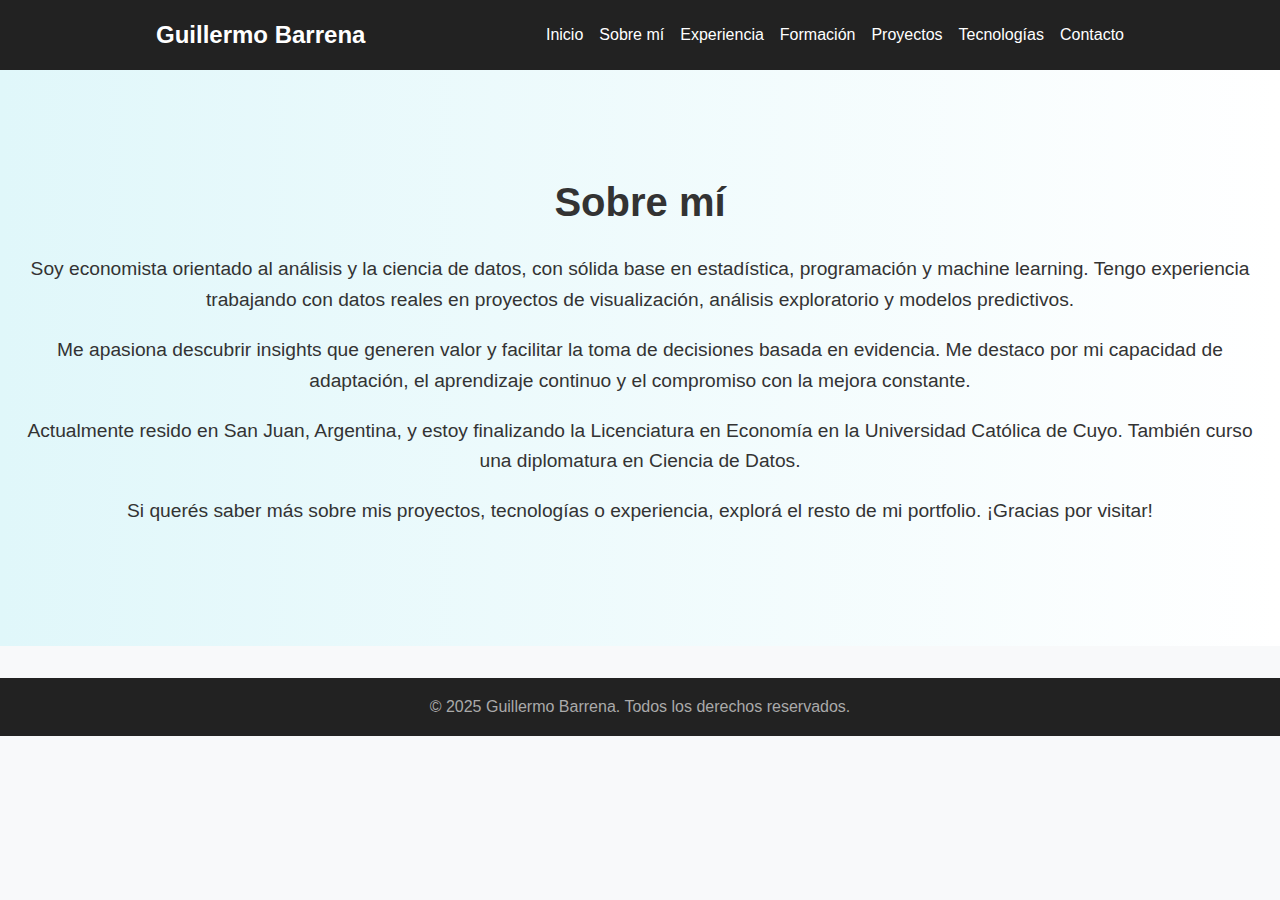
<file: about.html>
<!DOCTYPE html>
<html lang="es">
<head>
  <meta charset="UTF-8" />
  <meta name="viewport" content="width=device-width, initial-scale=1.0" />
  <title>Sobre mí - Guillermo Barrena</title>
  <link rel="stylesheet" href="assets/css/style.css" />
</head>
<body>

  <header>
    <nav class="navbar">
      <div class="logo">Guillermo Barrena</div>
      <ul class="nav-links">
        <li><a href="index.html">Inicio</a></li>
        <li><a href="about.html">Sobre mí</a></li>
        <li><a href="experience.html">Experiencia</a></li>
        <li><a href="education.html">Formación</a></li>
        <li><a href="projects.html">Proyectos</a></li>
        <li><a href="tools.html">Tecnologías</a></li>
        <li><a href="contact.html">Contacto</a></li>
      </ul>
    </nav>
  </header>

  <main>
    <section class="hero">
      <h1>Sobre mí</h1>
      <p>
        Soy economista orientado al análisis y la ciencia de datos, con sólida base en estadística, programación y machine learning. 
        Tengo experiencia trabajando con datos reales en proyectos de visualización, análisis exploratorio y modelos predictivos.
      </p>
      <p>
        Me apasiona descubrir insights que generen valor y facilitar la toma de decisiones basada en evidencia.
        Me destaco por mi capacidad de adaptación, el aprendizaje continuo y el compromiso con la mejora constante.
      </p>
      <p>
        Actualmente resido en San Juan, Argentina, y estoy finalizando la Licenciatura en Economía en la Universidad Católica de Cuyo.
        También curso una diplomatura en Ciencia de Datos.
      </p>
      <p>
        Si querés saber más sobre mis proyectos, tecnologías o experiencia, explorá el resto de mi portfolio. ¡Gracias por visitar!
      </p>
    </section>
  </main>

  <footer>
    <p>© 2025 Guillermo Barrena. Todos los derechos reservados.</p>
  </footer>

</body>
</html>
</file>
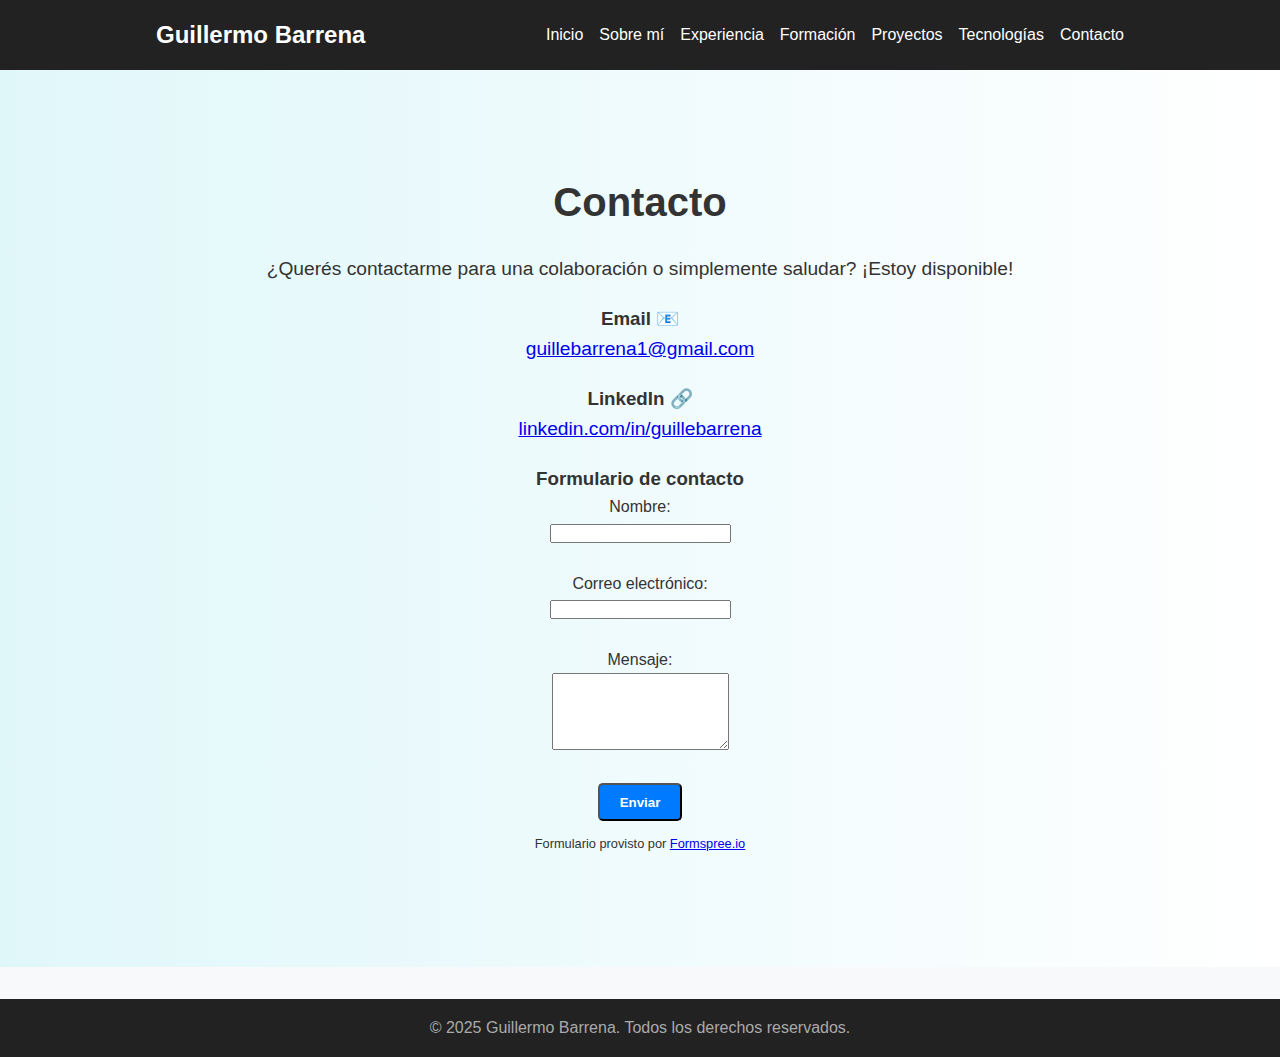
<file: contact.html>
<!DOCTYPE html>
<html lang="es">
<head>
  <meta charset="UTF-8" />
  <meta name="viewport" content="width=device-width, initial-scale=1.0" />
  <title>Contacto - Guillermo Barrena</title>
  <link rel="stylesheet" href="assets/css/style.css" />
</head>
<body>

  <header>
    <nav class="navbar">
      <div class="logo">Guillermo Barrena</div>
      <ul class="nav-links">
        <li><a href="index.html">Inicio</a></li>
        <li><a href="about.html">Sobre mí</a></li>
        <li><a href="experience.html">Experiencia</a></li>
        <li><a href="education.html">Formación</a></li>
        <li><a href="projects.html">Proyectos</a></li>
        <li><a href="tools.html">Tecnologías</a></li>
        <li><a href="contact.html">Contacto</a></li>
      </ul>
    </nav>
  </header>

  <main>
    <section class="hero">
      <h1>Contacto</h1>
      <p>¿Querés contactarme para una colaboración o simplemente saludar? ¡Estoy disponible!</p>

      <h3>Email 📧</h3>
      <p><a href="mailto:guillebarrena1@gmail.com">guillebarrena1@gmail.com</a></p>

      <h3>LinkedIn 🔗</h3>
      <p><a href="https://www.linkedin.com/in/guillebarrena" target="_blank">linkedin.com/in/guillebarrena</a></p>

      <h3>Formulario de contacto</h3>
      <form action="https://formspree.io/f/your-form-id" method="POST">
        <label for="name">Nombre:</label><br />
        <input type="text" id="name" name="name" required><br /><br />

        <label for="email">Correo electrónico:</label><br />
        <input type="email" id="email" name="_replyto" required><br /><br />

        <label for="message">Mensaje:</label><br />
        <textarea id="message" name="message" rows="5" required></textarea><br /><br />

        <button type="submit" class="btn">Enviar</button>
      </form>

      <p style="font-size: 0.8em; margin-top: 1em;">Formulario provisto por <a href="https://formspree.io" target="_blank">Formspree.io</a></p>
    </section>
  </main>

  <footer>
    <p>© 2025 Guillermo Barrena. Todos los derechos reservados.</p>
  </footer>

</body>
</html>
</file>
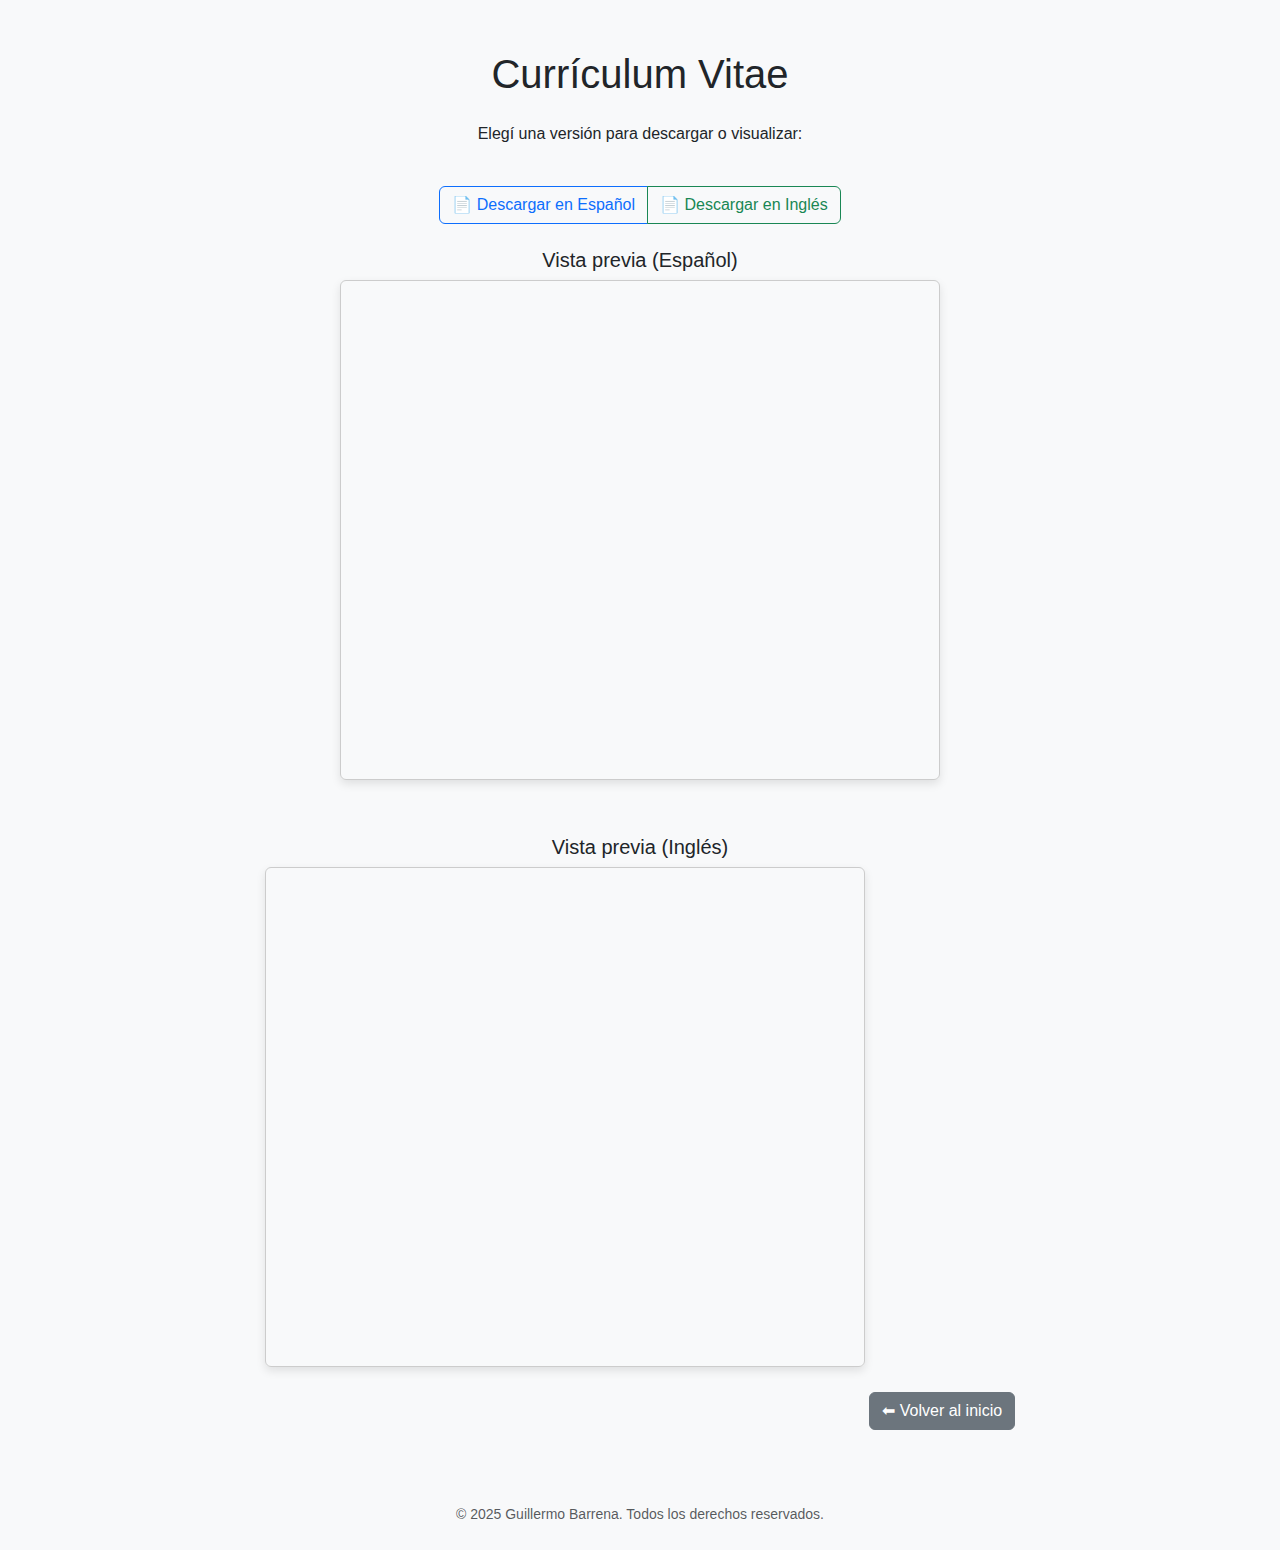
<file: cv.html>
<!DOCTYPE html>
<html lang="es">
<head>
  <meta charset="UTF-8">
  <meta name="viewport" content="width=device-width, initial-scale=1">
  <title>CV - Guillermo Barrena</title>
  <link href="https://cdn.jsdelivr.net/npm/bootstrap@5.3.3/dist/css/bootstrap.min.css" rel="stylesheet">
  <style>
    body {
      font-family: 'Segoe UI', sans-serif;
      background-color: #f8f9fa;
      padding-top: 50px;
    }
    .cv-preview {
      width: 100%;
      max-width: 600px;
      border: 1px solid #ccc;
      border-radius: 6px;
      box-shadow: 0 4px 10px rgba(0,0,0,0.1);
    }
    .btn-group {
      margin-bottom: 2rem;
    }
  </style>
</head>
<body>

  <div class="container text-center">
    <h1 class="mb-4">Currículum Vitae</h1>
    <p>Elegí una versión para descargar o visualizar:</p>

    <div class="btn-group my-4">
      <a href="assets/cv/CV_GuillermoBarrena_ES.pdf" class="btn btn-outline-primary" download>📄 Descargar en Español</a>
      <a href="assets/cv/CV_GuillermoBarrena_EN.pdf" class="btn btn-outline-success" download>📄 Descargar en Inglés</a>
    </div>

    <h5>Vista previa (Español)</h5>
    <iframe class="cv-preview mb-5" src="assets/cv/CV_GuillermoBarrena_ES.pdf" width="100%" height="500px"></iframe>

    <h5>Vista previa (Inglés)</h5>
    <iframe class="cv-preview mb-5" src="assets/cv/CV_GuillermoBarrena_EN.pdf" width="100%" height="500px"></iframe>

    <a href="index.html" class="btn btn-secondary">⬅ Volver al inicio</a>
  </div>

  <footer class="text-center py-4 text-muted mt-5">
    <small>© 2025 Guillermo Barrena. Todos los derechos reservados.</small>
  </footer>

  <script src="https://cdn.jsdelivr.net/npm/bootstrap@5.3.3/dist/js/bootstrap.bundle.min.js"></script>
</body>
</html>
</file>
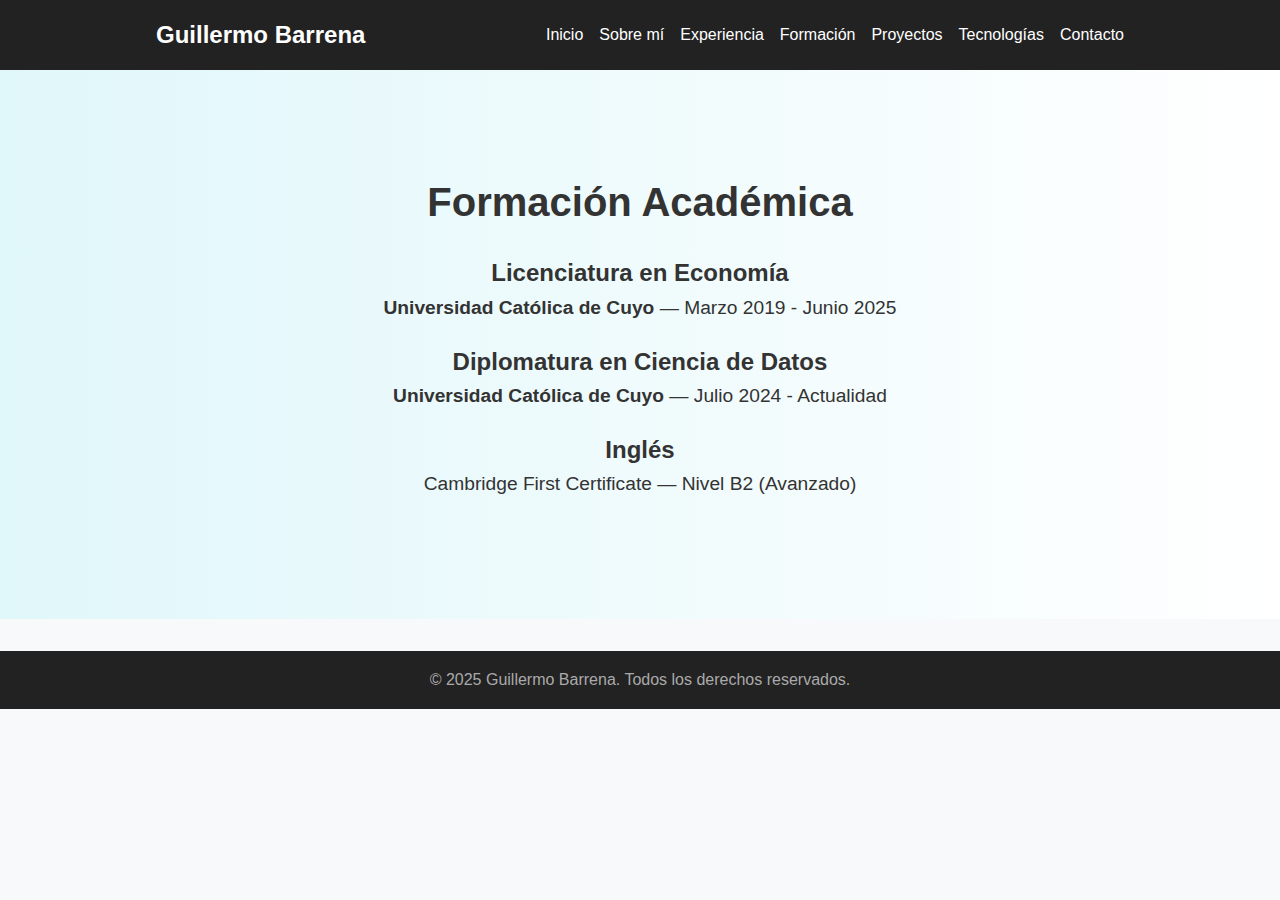
<file: education.html>
<!DOCTYPE html>
<html lang="es">
<head>
  <meta charset="UTF-8" />
  <meta name="viewport" content="width=device-width, initial-scale=1.0" />
  <title>Formación - Guillermo Barrena</title>
  <link rel="stylesheet" href="assets/css/style.css" />
</head>
<body>

  <header>
    <nav class="navbar">
      <div class="logo">Guillermo Barrena</div>
      <ul class="nav-links">
        <li><a href="index.html">Inicio</a></li>
        <li><a href="about.html">Sobre mí</a></li>
        <li><a href="experience.html">Experiencia</a></li>
        <li><a href="education.html">Formación</a></li>
        <li><a href="projects.html">Proyectos</a></li>
        <li><a href="tools.html">Tecnologías</a></li>
        <li><a href="contact.html">Contacto</a></li>
      </ul>
    </nav>
  </header>

  <main>
    <section class="hero">
      <h1>Formación Académica</h1>

      <h2>Licenciatura en Economía</h2>
      <p><strong>Universidad Católica de Cuyo</strong> — Marzo 2019 - Junio 2025</p>

      <h2>Diplomatura en Ciencia de Datos</h2>
      <p><strong>Universidad Católica de Cuyo</strong> — Julio 2024 - Actualidad</p>

      <h2>Inglés</h2>
      <p>Cambridge First Certificate — Nivel B2 (Avanzado)</p>
    </section>
  </main>

  <footer>
    <p>© 2025 Guillermo Barrena. Todos los derechos reservados.</p>
  </footer>

</body>
</html>
</file>
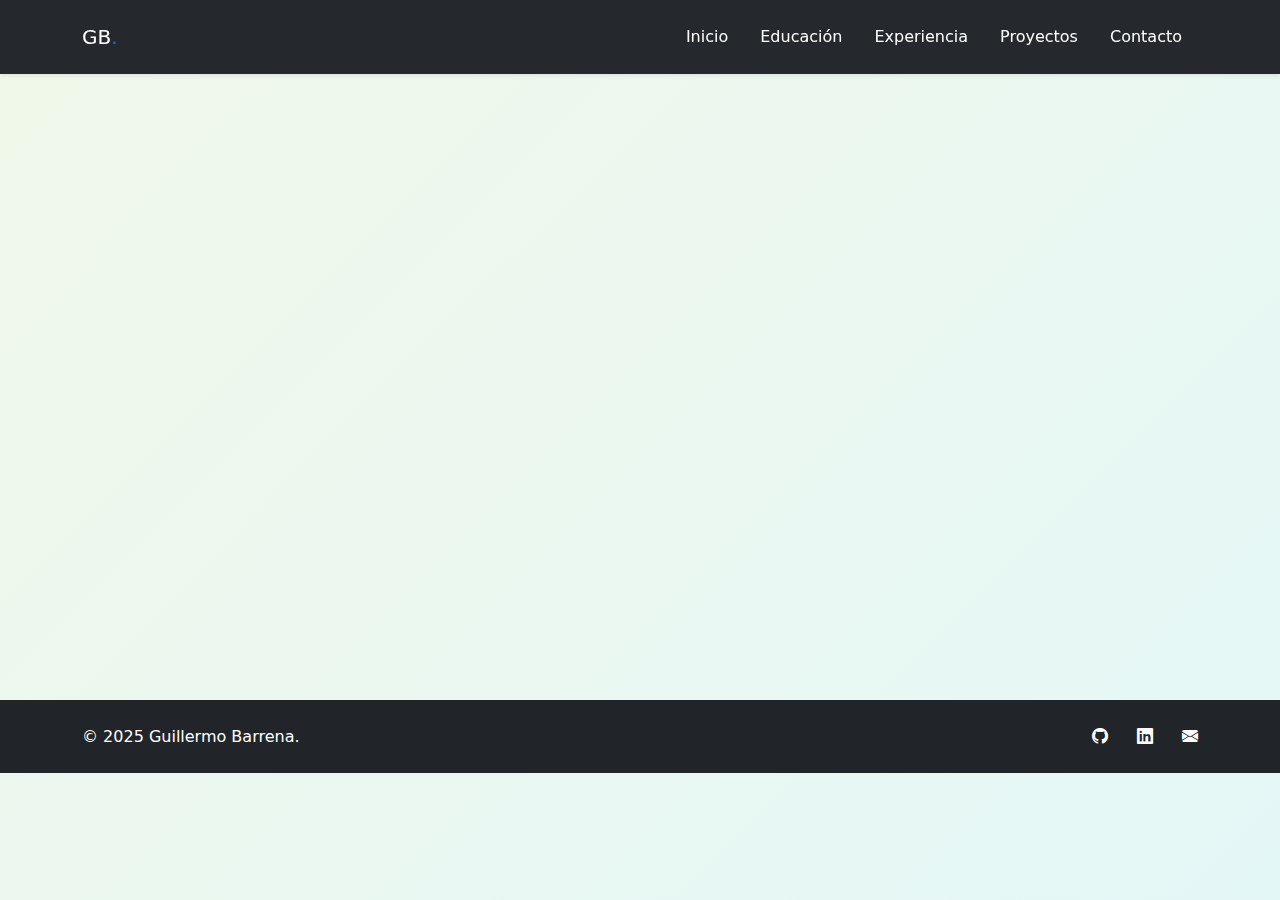
<file: experience.html>
<!DOCTYPE html>
<html lang="es">
<head>
  <meta charset="UTF-8" />
  <meta name="viewport" content="width=device-width, initial-scale=1" />
  <meta name="description" content="Experiencia profesional de Guillermo Barrena - Analista de Datos y Economista especializado en Ciencia de Datos" />
  <meta name="keywords" content="Guillermo Barrena, Experiencia Laboral, Análisis de Datos, IIEE, San Juan" />
  <meta name="author" content="Guillermo Barrena" />
  
  <!-- Favicon -->
  <link rel="icon" type="image/svg+xml" href="assets/img/favicon.svg" />
  <link rel="icon" type="image/png" sizes="32x32" href="assets/img/favicon-32x32.png" />
  <link rel="icon" type="image/png" sizes="16x16" href="assets/img/favicon-16x16.png" />
  
  <!-- Social Media Meta Tags -->
  <meta property="og:title" content="Experiencia - Guillermo Barrena" />
  <meta property="og:description" content="Experiencia profesional en Análisis de Datos y Economía" />
  <meta property="og:image" content="assets/img/profile.png" />
  <meta property="og:url" content="https://guillebarrena-json.github.io/my-portfolio/experience.html" />
  <meta name="twitter:card" content="summary_large_image" />
  
  <title>Experiencia - GB</title>

  <!-- Preload critical assets -->
  <link rel="preload" href="assets/css/style.css" as="style" />
  
  <!-- Bootstrap CSS & Icons -->
  <link href="https://cdn.jsdelivr.net/npm/bootstrap@5.3.3/dist/css/bootstrap.min.css" rel="stylesheet" />
  <link href="https://cdn.jsdelivr.net/npm/bootstrap-icons@1.11.3/font/bootstrap-icons.css" rel="stylesheet">
  <link rel="stylesheet" href="assets/css/style.css" />

  <style>
    :root {
      --primary-color: #007bff;
      --accent-color: #d72638;
      --text-color: #2c3e50;
      --bg-light: #f8f9fa;
    }

    html {
      scroll-behavior: smooth;
      scroll-padding-top: 76px;
    }

    body {
      font-family: 'Segoe UI', system-ui, -apple-system, sans-serif;
      color: var(--text-color);
      animation: gradient 15s ease infinite;
      background: linear-gradient(-45deg, #f0f4f8, #e3f2fd, #e0f7fa, #f1f8e9);
      background-size: 400% 400%;
      transition: all 0.3s ease;
      line-height: 1.6;
      padding-top: 76px;
    }

    @keyframes gradient {
      0% {background-position: 0% 50%;}
      50% {background-position: 100% 50%;}
      100% {background-position: 0% 50%;}
    }

    .fade-in {
      opacity: 0;
      transform: translateY(20px);
      animation: fadeIn 0.8s cubic-bezier(0.4, 0, 0.2, 1) forwards;
      animation-delay: 0.2s;
    }

    @keyframes fadeIn {
      to {
        opacity: 1;
        transform: translateY(0);
      }
    }

    .experience-card {
      transition: transform 0.3s ease, box-shadow 0.3s ease;
      border: none;
      border-radius: 1rem;
    }

    .experience-card:hover {
      transform: translateY(-5px);
      box-shadow: 0 10px 20px rgba(0,0,0,0.1);
    }

    .nav-link {
      position: relative;
      padding: 0.5rem 1rem;
      transition: color 0.3s ease;
    }

    .nav-link::after {
      content: '';
      position: absolute;
      width: 0;
      height: 2px;
      bottom: 0;
      left: 50%;
      background-color: var(--primary-color);
      transition: all 0.3s ease;
    }

    .nav-link:hover::after {
      width: 100%;
      left: 0;
    }

    /* Fixed Mobile Navigation Styles */
    .navbar-toggler {
      border: none;
      padding: 0.25rem;
      color: white;
      background: transparent;
    }

    .navbar-toggler:focus {
      box-shadow: none;
      outline: none;
    }

    .navbar-toggler-icon {
      background-image: url("data:image/svg+xml,%3csvg xmlns='http://www.w3.org/2000/svg' viewBox='0 0 30 30'%3e%3cpath stroke='rgba(255, 255, 255, 0.85)' stroke-linecap='round' stroke-miterlimit='10' stroke-width='2' d='M4 7h22M4 15h22M4 23h22'/%3e%3c/svg%3e");
      width: 24px;
      height: 24px;
    }

    header {
      position: fixed;
      top: 0;
      left: 0;
      right: 0;
      z-index: 1030;
    }

    #navbarMobile {
      position: absolute;
      top: 100%;
      left: 0;
      right: 0;
      background: rgba(33, 37, 41, 0.98);
      backdrop-filter: blur(10px);
      padding: 1rem 0;
      z-index: 1030;
    }

    #navbarMobile .nav-link {
      padding: 0.75rem 1rem;
      text-align: center;
      font-size: 1.1rem;
      color: white;
    }

    @media (max-width: 768px) {
      .navbar-collapse {
        position: absolute;
        top: 100%;
        left: 0;
        right: 0;
        background: rgba(33, 37, 41, 0.98);
        backdrop-filter: blur(10px);
        z-index: 1030;
      }

      .display-4 {
        font-size: 2rem;
        margin-bottom: 2rem !important;
      }

      .experience-card {
        margin: 0 1rem;
      }

      .experience-card .row {
        flex-direction: column;
      }

      .experience-card .col-md-3 {
        padding: 1.5rem !important;
      }

      .experience-card .card-body {
        padding: 1.5rem !important;
      }

      .badge.rounded-pill {
        position: static;
        display: inline-block;
        margin-bottom: 1rem;
      }

      .d-flex.justify-content-between {
        flex-direction: column;
        gap: 0.5rem;
      }
    }

    @media (max-width: 360px) {
      .experience-card {
        margin: 0 0.5rem;
      }

      .experience-card .card-body {
        padding: 1rem !important;
      }

      .display-4 {
        font-size: 1.75rem;
      }
    }
  </style>
</head>
<body>

  <!-- Header -->
  <header class="bg-dark text-white py-3 shadow-sm" style="background: rgba(33, 37, 41, 0.98) !important; backdrop-filter: blur(10px);">
    <div class="container d-flex justify-content-between align-items-center">
      <a href="index.html" class="text-white text-decoration-none">
        <h1 class="h5 mb-0">GB<span class="text-primary">.</span></h1>
      </a>
      <nav>
        <ul class="nav d-none d-md-flex">
          <li class="nav-item"><a href="index.html" class="nav-link text-white">Inicio</a></li>
          <li class="nav-item"><a href="education.html" class="nav-link text-white">Educación</a></li>
          <li class="nav-item"><a href="experience.html" class="nav-link text-white">Experiencia</a></li>
          <li class="nav-item"><a href="projects.html" class="nav-link text-white">Proyectos</a></li>
          <li class="nav-item"><a href="contact.html" class="nav-link text-white">Contacto</a></li>
        </ul>
        <button class="navbar-toggler d-md-none" type="button" data-bs-toggle="collapse" data-bs-target="#navbarMobile" aria-controls="navbarMobile" aria-expanded="false" aria-label="Toggle navigation">
          <span class="navbar-toggler-icon"></span>
        </button>
      </nav>
    </div>
    <!-- Mobile Menu -->
    <div class="collapse navbar-collapse d-md-none" id="navbarMobile">
      <ul class="navbar-nav text-center">
        <li class="nav-item"><a href="index.html" class="nav-link text-white">Inicio</a></li>
        <li class="nav-item"><a href="education.html" class="nav-link text-white">Educación</a></li>
        <li class="nav-item"><a href="experience.html" class="nav-link text-white">Experiencia</a></li>
        <li class="nav-item"><a href="projects.html" class="nav-link text-white">Proyectos</a></li>
        <li class="nav-item"><a href="contact.html" class="nav-link text-white">Contacto</a></li>
      </ul>
    </div>
  </header>

  <!-- Main Content -->
  <main class="py-5">
    <div class="container">
      <h2 class="display-4 text-center mb-5 fade-in">Experiencia Profesional</h2>

      <div class="row justify-content-center">
        <div class="col-lg-10">
          <!-- Experience Card -->
          <div class="card experience-card shadow-sm mb-4 fade-in">
            <div class="row g-0">
              <div class="col-md-3 d-flex align-items-center justify-content-center p-4">
                <img src="assets/img/logonuevo.png" alt="Logo Gobierno de San Juan" class="img-fluid rounded" style="max-height: 120px;" loading="lazy">
              </div>
              <div class="col-md-9">
                <div class="card-body p-4">
                  <div class="d-flex justify-content-between align-items-start mb-2">
                    <div>
                      <h3 class="h4 mb-1">Instituto de Investigaciones Económicas y Estadísticas (IIEE)</h3>
                      <h4 class="h5 text-primary mb-2">Analista de Datos</h4>
                    </div>
                    <span class="badge bg-primary rounded-pill">Julio - Diciembre 2024</span>
                  </div>
                  <ul class="list-unstyled mb-0">
                    <li class="mb-2"><i class="bi bi-check2-circle text-primary me-2"></i>Colaboración en las áreas de PGB e IPC del INDEC en San Juan.</li>
                    <li class="mb-2"><i class="bi bi-check2-circle text-primary me-2"></i>Procesamiento de datos, cálculo de variables y publicación institucional.</li>
                    <li class="mb-2"><i class="bi bi-check2-circle text-primary me-2"></i>Participación activa en el Relevamiento Industrial Manufacturero (RIM).</li>
                    <li class="mb-2"><i class="bi bi-check2-circle text-primary me-2"></i>Diseño de modelos para operativos de precios más eficientes.</li>
                  </ul>
                  <div class="mt-3 pt-3 border-top">
                    <h5 class="h6 mb-2">Tecnologías utilizadas:</h5>
                    <div class="d-flex gap-2 flex-wrap">
                      <span class="badge bg-light text-dark">Python</span>
                      <span class="badge bg-light text-dark">Pandas</span>
                      <span class="badge bg-light text-dark">SQL</span>
                      <span class="badge bg-light text-dark">Excel</span>
                      <span class="badge bg-light text-dark">Power BI</span>
                    </div>
                  </div>
                </div>
              </div>
            </div>
          </div>
        </div>
      </div>
    </div>
  </main>

  <!-- Footer -->
  <footer class="bg-dark text-white py-4">
    <div class="container">
      <div class="row align-items-center">
        <div class="col-md-6 text-center text-md-start mb-3 mb-md-0">
          <p class="mb-0">© 2025 Guillermo Barrena.</p>
        </div>
        <div class="col-md-6">
          <ul class="list-inline text-center text-md-end mb-0">
            <li class="list-inline-item">
              <a href="https://github.com/guillebarrena-json" class="text-white" target="_blank" rel="noopener noreferrer">
                <i class="bi bi-github"></i>
              </a>
            </li>
            <li class="list-inline-item ms-3">
              <a href="https://www.linkedin.com/in/guillebarrena/" class="text-white" target="_blank" rel="noopener noreferrer">
                <i class="bi bi-linkedin"></i>
              </a>
            </li>
            <li class="list-inline-item ms-3">
              <a href="mailto:guillebarrena1@gmail.com" class="text-white">
                <i class="bi bi-envelope-fill"></i>
              </a>
            </li>
          </ul>
        </div>
      </div>
    </div>
  </footer>

  <!-- Scripts -->
  <script src="https://cdn.jsdelivr.net/npm/bootstrap@5.3.3/dist/js/bootstrap.bundle.min.js"></script>
  <script>
    // Añadir clase active al enlace de navegación actual
    document.addEventListener('DOMContentLoaded', function() {
      const currentLocation = location.pathname;
      const navLinks = document.querySelectorAll('.nav-link');
      navLinks.forEach(link => {
        if(link.getAttribute('href') === currentLocation.split('/').pop()) {
          link.classList.add('active');
        }
      });

      // Close mobile menu when clicking outside
      document.addEventListener('click', function(event) {
        const navbarMobile = document.getElementById('navbarMobile');
        const navbarToggler = document.querySelector('.navbar-toggler');
        
        if (!navbarToggler.contains(event.target) && !navbarMobile.contains(event.target)) {
          if (navbarMobile.classList.contains('show')) {
            navbarToggler.click();
          }
        }
      });

      // Close mobile menu when clicking a link
      const mobileLinks = document.querySelectorAll('#navbarMobile .nav-link');
      mobileLinks.forEach(link => {
        link.addEventListener('click', () => {
          const navbarMobile = document.getElementById('navbarMobile');
          if (navbarMobile.classList.contains('show')) {
            document.querySelector('.navbar-toggler').click();
          }
        });
      });
    });
  </script>
</body>
</html>
</file>
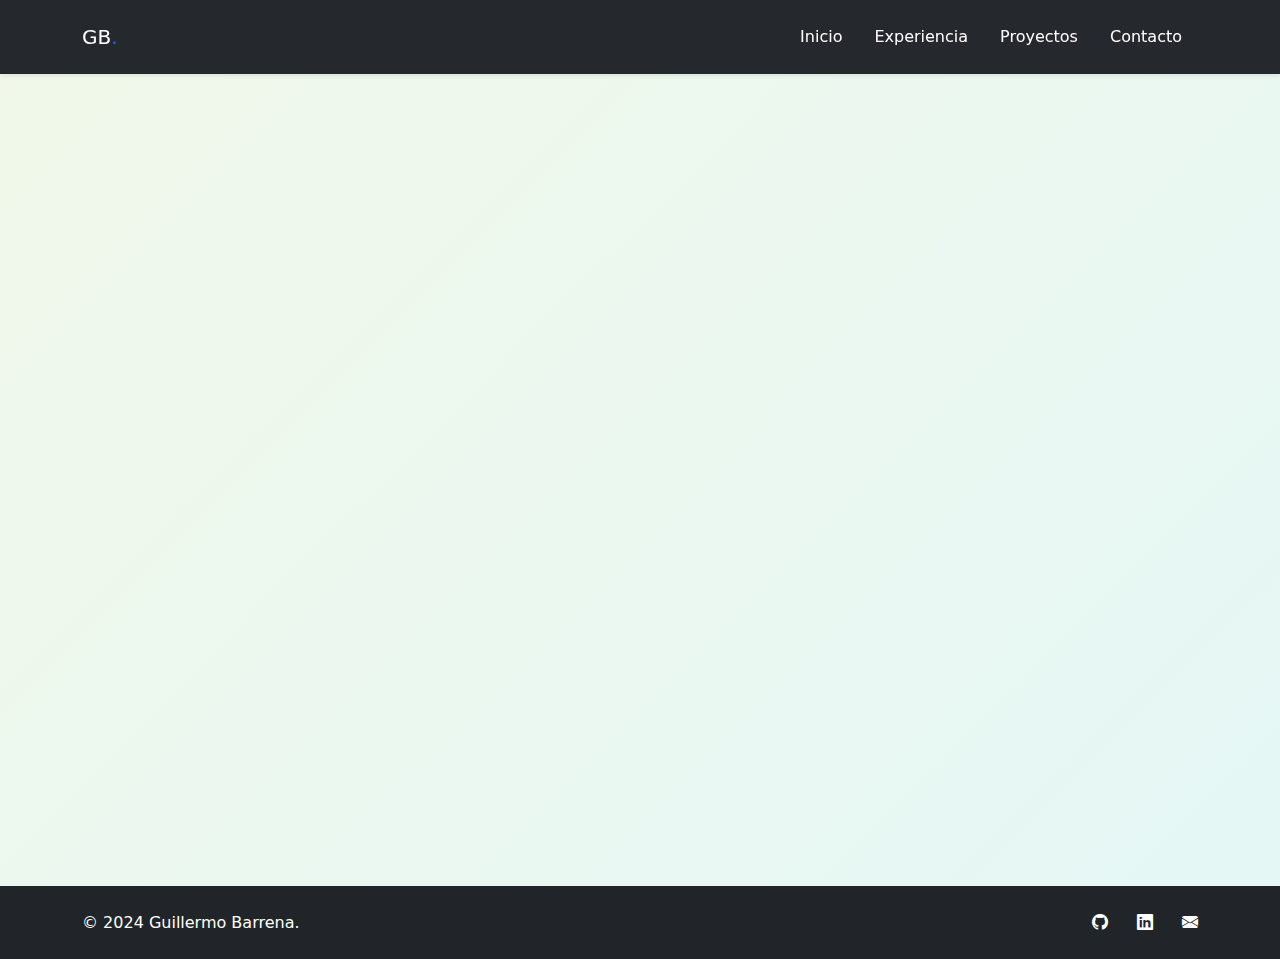
<file: projects.html>
<!DOCTYPE html>
<html lang="es">
<head>
  <meta charset="UTF-8" />
  <meta name="viewport" content="width=device-width, initial-scale=1" />
  <meta name="description" content="Proyectos de Guillermo Barrena - Portfolio de proyectos en Ciencia de Datos y Economía" />
  <meta name="keywords" content="Guillermo Barrena, Proyectos, Data Science, Machine Learning, Python, Análisis de Datos" />
  <meta name="author" content="Guillermo Barrena" />
  
  <!-- Favicon -->
  <link rel="icon" type="image/png" sizes="32x32" href="assets/img/favicon-32x32.png" />
  <link rel="icon" type="image/png" sizes="16x16" href="assets/img/favicon-16x16.png" />
  
  <!-- Social Media Meta Tags -->
  <meta property="og:title" content="Proyectos - Guillermo Barrena" />
  <meta property="og:description" content="Portfolio de proyectos en Ciencia de Datos y Economía" />
  <meta property="og:image" content="assets/img/profile.png" />
  <meta property="og:url" content="https://[tu-usuario].github.io/my-portfolio/projects.html" />
  <meta name="twitter:card" content="summary_large_image" />
  
  <title>Proyectos - Guillermo Barrena</title>

  <!-- Preload critical assets -->
  <link rel="preload" href="assets/css/style.css" as="style" />
  
  <!-- Bootstrap CSS & Icons -->
  <link href="https://cdn.jsdelivr.net/npm/bootstrap@5.3.3/dist/css/bootstrap.min.css" rel="stylesheet" />
  <link href="https://cdn.jsdelivr.net/npm/bootstrap-icons@1.11.3/font/bootstrap-icons.css" rel="stylesheet">
  <link rel="stylesheet" href="assets/css/style.css" />

  <style>
    :root {
      --primary-color: #007bff;
      --accent-color: #d72638;
      --text-color: #2c3e50;
      --bg-light: #f8f9fa;
    }

    html {
      scroll-behavior: smooth;
      scroll-padding-top: 76px;
    }

    body {
      font-family: 'Segoe UI', system-ui, -apple-system, sans-serif;
      color: var(--text-color);
      animation: gradient 15s ease infinite;
      background: linear-gradient(-45deg, #f0f4f8, #e3f2fd, #e0f7fa, #f1f8e9);
      background-size: 400% 400%;
      transition: all 0.3s ease;
      line-height: 1.6;
      padding-top: 76px;
    }

    @keyframes gradient {
      0% {background-position: 0% 50%;}
      50% {background-position: 100% 50%;}
      100% {background-position: 0% 50%;}
    }

    .fade-in {
      opacity: 0;
      transform: translateY(20px);
      animation: fadeIn 0.8s cubic-bezier(0.4, 0, 0.2, 1) forwards;
    }

    .delay-1 { animation-delay: 0.2s; }
    .delay-2 { animation-delay: 0.4s; }
    .delay-3 { animation-delay: 0.6s; }

    @keyframes fadeIn {
      to {
        opacity: 1;
        transform: translateY(0);
      }
    }

    .project-card {
      background: white;
      border-radius: 1rem;
      overflow: hidden;
      box-shadow: 0 10px 20px rgba(0,0,0,0.05);
      transition: all 0.3s ease;
      height: 100%;
      display: flex;
      flex-direction: column;
    }

    .project-card:hover {
      transform: translateY(-5px);
      box-shadow: 0 15px 30px rgba(0,0,0,0.1);
    }

    .project-image {
      width: 100%;
      height: 200px;
      object-fit: cover;
      border-bottom: 1px solid #eee;
    }

    .project-content {
      padding: 1.5rem;
      flex-grow: 1;
      display: flex;
      flex-direction: column;
    }

    .project-title {
      font-size: 1.25rem;
      font-weight: 600;
      margin-bottom: 0.5rem;
      color: var(--text-color);
    }

    .project-description {
      color: #666;
      margin-bottom: 1rem;
      flex-grow: 1;
    }

    .project-tags {
      margin-bottom: 1rem;
    }

    .tag {
      display: inline-block;
      padding: 0.25rem 0.75rem;
      margin: 0.25rem;
      border-radius: 2rem;
      background: var(--bg-light);
      color: var(--text-color);
      font-size: 0.875rem;
      transition: all 0.2s ease;
    }

    .tag:hover {
      background: var(--primary-color);
      color: white;
    }

    .project-links {
      display: flex;
      gap: 1rem;
      margin-top: auto;
    }

    .btn-project {
      display: inline-flex;
      align-items: center;
      gap: 0.5rem;
      padding: 0.5rem 1rem;
      border-radius: 0.5rem;
      text-decoration: none;
      transition: all 0.3s ease;
      font-weight: 500;
    }

    .btn-demo {
      background: var(--primary-color);
      color: white;
    }

    .btn-demo:hover {
      background: #0056b3;
      color: white;
      transform: translateY(-2px);
    }

    .btn-code {
      background: var(--bg-light);
      color: var(--text-color);
    }

    .btn-code:hover {
      background: #e9ecef;
      color: var(--text-color);
      transform: translateY(-2px);
    }

    .btn-disabled {
      background: #e9ecef;
      color: #6c757d;
      cursor: not-allowed;
      pointer-events: none;
    }

    .project-status {
      position: absolute;
      top: 1rem;
      right: 1rem;
      padding: 0.25rem 0.75rem;
      border-radius: 2rem;
      font-size: 0.875rem;
      font-weight: 500;
    }

    .status-private {
      background: rgba(108, 117, 125, 0.1);
      color: #6c757d;
    }

    .status-public {
      background: rgba(25, 135, 84, 0.1);
      color: #198754;
    }

    /* Mobile Navigation Styles */
    .navbar-toggler {
      border: none;
      padding: 0.25rem;
      color: white;
      background: transparent;
    }

    .navbar-toggler:focus {
      box-shadow: none;
      outline: none;
    }

    .navbar-toggler-icon {
      background-image: url("data:image/svg+xml,%3csvg xmlns='http://www.w3.org/2000/svg' viewBox='0 0 30 30'%3e%3cpath stroke='rgba(255, 255, 255, 0.85)' stroke-linecap='round' stroke-miterlimit='10' stroke-width='2' d='M4 7h22M4 15h22M4 23h22'/%3e%3c/svg%3e");
    }

    #navbarMobile {
      position: absolute;
      top: 100%;
      left: 0;
      right: 0;
      background: rgba(33, 37, 41, 0.98);
      backdrop-filter: blur(10px);
      padding: 1rem 0;
      z-index: 1000;
    }

    #navbarMobile .nav-link {
      padding: 0.75rem 1rem;
      text-align: center;
      font-size: 1.1rem;
    }

    @media (max-width: 768px) {
      .display-4 {
        font-size: 2rem;
        margin-bottom: 2rem !important;
      }

      .project-card {
        margin: 0 1rem;
      }

      .project-image {
        height: 180px;
      }

      .project-content {
        padding: 1.25rem;
      }

      .project-title {
        font-size: 1.1rem;
      }

      .project-description {
        font-size: 0.95rem;
      }

      .tag {
        font-size: 0.8rem;
        padding: 0.2rem 0.6rem;
      }

      .btn-project {
        padding: 0.4rem 0.8rem;
        font-size: 0.9rem;
      }

      .row.g-4 {
        margin: 0;
      }
    }

    @media (max-width: 360px) {
      .display-4 {
        font-size: 1.75rem;
      }

      .project-card {
        margin: 0 0.5rem;
      }

      .project-image {
        height: 160px;
      }

      .project-content {
        padding: 1rem;
      }

      .project-title {
        font-size: 1rem;
      }

      .project-description {
        font-size: 0.9rem;
      }

      .tag {
        font-size: 0.75rem;
        padding: 0.15rem 0.5rem;
        margin: 0.2rem;
      }
    }
  </style>
</head>
<body>

  <!-- Header -->
  <header class="bg-dark text-white py-3 fixed-top shadow-sm" style="background: rgba(33, 37, 41, 0.98) !important; backdrop-filter: blur(10px);">
    <div class="container d-flex justify-content-between align-items-center">
      <a href="index.html" class="text-white text-decoration-none">
        <h1 class="h5 mb-0">GB<span class="text-primary">.</span></h1>
      </a>
      <nav class="d-flex align-items-center">
        <ul class="nav d-none d-md-inline-flex">
          <li class="nav-item"><a href="index.html" class="nav-link text-white">Inicio</a></li>
          <li class="nav-item"><a href="experience.html" class="nav-link text-white">Experiencia</a></li>
          <li class="nav-item"><a href="projects.html" class="nav-link text-white">Proyectos</a></li>
          <li class="nav-item"><a href="contact.html" class="nav-link text-white">Contacto</a></li>
        </ul>
        <button class="navbar-toggler d-md-none" type="button" data-bs-toggle="collapse" data-bs-target="#navbarMobile" aria-controls="navbarMobile" aria-expanded="false" aria-label="Toggle navigation">
          <span class="navbar-toggler-icon"></span>
        </button>
      </nav>
    </div>
    <!-- Mobile Menu -->
    <div class="collapse navbar-collapse d-md-none" id="navbarMobile">
      <ul class="navbar-nav text-center">
        <li class="nav-item"><a href="index.html" class="nav-link text-white">Inicio</a></li>
        <li class="nav-item"><a href="experience.html" class="nav-link text-white">Experiencia</a></li>
        <li class="nav-item"><a href="projects.html" class="nav-link text-white">Proyectos</a></li>
        <li class="nav-item"><a href="contact.html" class="nav-link text-white">Contacto</a></li>
      </ul>
    </div>
  </header>

  <!-- Main Content -->
  <main class="py-5">
    <div class="container">
      <h1 class="display-4 text-center mb-5 fade-in">Proyectos Destacados</h1>
      
      <div class="row g-4">
        <!-- Proyecto 1 -->
        <div class="col-md-6 col-lg-4 fade-in delay-1">
          <div class="project-card">
            <!-- <span class="project-status status-public">Diplomatura</span> -->
            <img src="assets/img/cnnstat.png" alt="Diagnóstico de Imágenes Médicas" class="project-image">
            <div class="project-content">
              <h3 class="project-title">Diagnóstico de Imágenes Médicas</h3>
              <p class="project-description">
                Desarrollo de modelos de redes neuronales convolucionales (CNN) y regresión logística para detectar anomalías en radiografías. Evaluación de precisión y exactitud usando técnicas estadísticas.
              </p>
              <div class="project-tags">
                <span class="tag">Python</span>
                <span class="tag">TensorFlow</span>
                <span class="tag">CNN</span>
                <span class="tag">OpenCV</span>
              </div>
              <!-- <div class="project-links">
                <a href="https://github.com/tu-usuario/medical-ai" target="_blank" class="btn-project btn-demo">
                  <i class="bi bi-eye"></i>
                  Demo
                </a>
                <a href="https://github.com/tu-usuario/medical-ai" target="_blank" class="btn-project btn-code">
                  <i class="bi bi-code-slash"></i>
                  Código
                </a>
              </div> -->
            </div>
          </div>
        </div>

        <!-- Proyecto 2 -->
        <div class="col-md-6 col-lg-4 fade-in delay-2">
          <div class="project-card">
            <!-- <span class="project-status status-public">Propio</span> -->
            <img src="assets/img/scrapproy.png" alt="Web Scraping y Almacenamiento" class="project-image">
            <div class="project-content">
              <h3 class="project-title">Web Scraping y Almacenamiento</h3>
              <p class="project-description">
                Sistema de extracción de precios desde webs y almacenamiento en PostgreSQL (con Docker) y DuckDB. Consultas mediante Python y MotherDuck.
              </p>
              <div class="project-tags">
                <span class="tag">Python</span>
                <span class="tag">PostgreSQL</span>
                <span class="tag">Docker</span>
                <span class="tag">DuckDB</span>
              </div>
              <!-- <div class="project-links">
                <a href="https://github.com/tu-usuario/price-tracker" target="_blank" class="btn-project btn-code">
                  <i class="bi bi-code-slash"></i>
                  Código
                </a>
              </div> -->
            </div>
          </div>
        </div>

        <!-- Proyecto 3 -->
        <div class="col-md-6 col-lg-4 fade-in delay-3">
          <div class="project-card">
            <!-- <span class="project-status status-private">Propio</span> -->
            <img src="assets/img/mageproy.png" alt="Automatización de Pipelines" class="project-image">
            <div class="project-content">
              <h3 class="project-title">Automatización de Pipelines</h3>
              <p class="project-description">
                Pipeline completo con Mage AI: ingesta, limpieza y actualización de datos para análisis automatizados. Implementación de ETL y monitoreo.
              </p>
              <div class="project-tags">
                <span class="tag">Mage AI</span>
                <span class="tag">Python</span>
                <span class="tag">ETL</span>
                <span class="tag">SQL</span>
              </div>
              <!-- <div class="project-links">
                <button class="btn-project btn-disabled" disabled>
                  <i class="bi bi-lock"></i>
                  Proyecto Privado
                </button> -->
              </div>
            </div>
          </div>
        </div>

      </div>
    </div>
  </main>

  <!-- Footer -->
  <footer class="bg-dark text-white py-4">
    <div class="container">
      <div class="row align-items-center">
        <div class="col-md-6 text-center text-md-start mb-3 mb-md-0">
          <p class="mb-0">© 2024 Guillermo Barrena.</p>
        </div>
        <div class="col-md-6">
          <ul class="list-inline text-center text-md-end mb-0">
            <li class="list-inline-item">
              <a href="https://github.com/guillebarrena-json" class="text-white" target="_blank" rel="noopener noreferrer">
                <i class="bi bi-github"></i>
              </a>
            </li>
            <li class="list-inline-item ms-3">
              <a href="https://www.linkedin.com/in/guillebarrena/" class="text-white" target="_blank" rel="noopener noreferrer">
                <i class="bi bi-linkedin"></i>
              </a>
            </li>
            <li class="list-inline-item ms-3">
              <a href="mailto:guillebarrena1@gmail.com" class="text-white">
                <i class="bi bi-envelope-fill"></i>
              </a>
            </li>
          </ul>
        </div>
      </div>
    </div>
  </footer>

  <!-- Scripts -->
  <script src="https://cdn.jsdelivr.net/npm/bootstrap@5.3.3/dist/js/bootstrap.bundle.min.js"></script>
  <script>
    // Add active class to current nav item
    document.addEventListener('DOMContentLoaded', function() {
      const currentLocation = location.pathname;
      const navLinks = document.querySelectorAll('.nav-link');
      navLinks.forEach(link => {
        if(link.getAttribute('href') === currentLocation.split('/').pop()) {
          link.classList.add('active');
        }
      });

      // Close mobile menu when clicking outside
      document.addEventListener('click', function(event) {
        const navbarMobile = document.getElementById('navbarMobile');
        const navbarToggler = document.querySelector('.navbar-toggler');
        
        if (!navbarToggler.contains(event.target) && !navbarMobile.contains(event.target)) {
          if (navbarMobile.classList.contains('show')) {
            navbarToggler.click();
          }
        }
      });

      // Close mobile menu when clicking a link
      const mobileLinks = document.querySelectorAll('#navbarMobile .nav-link');
      mobileLinks.forEach(link => {
        link.addEventListener('click', () => {
          const navbarMobile = document.getElementById('navbarMobile');
          if (navbarMobile.classList.contains('show')) {
            document.querySelector('.navbar-toggler').click();
          }
        });
      });
    });
  </script>
</body>
</html>
</file>
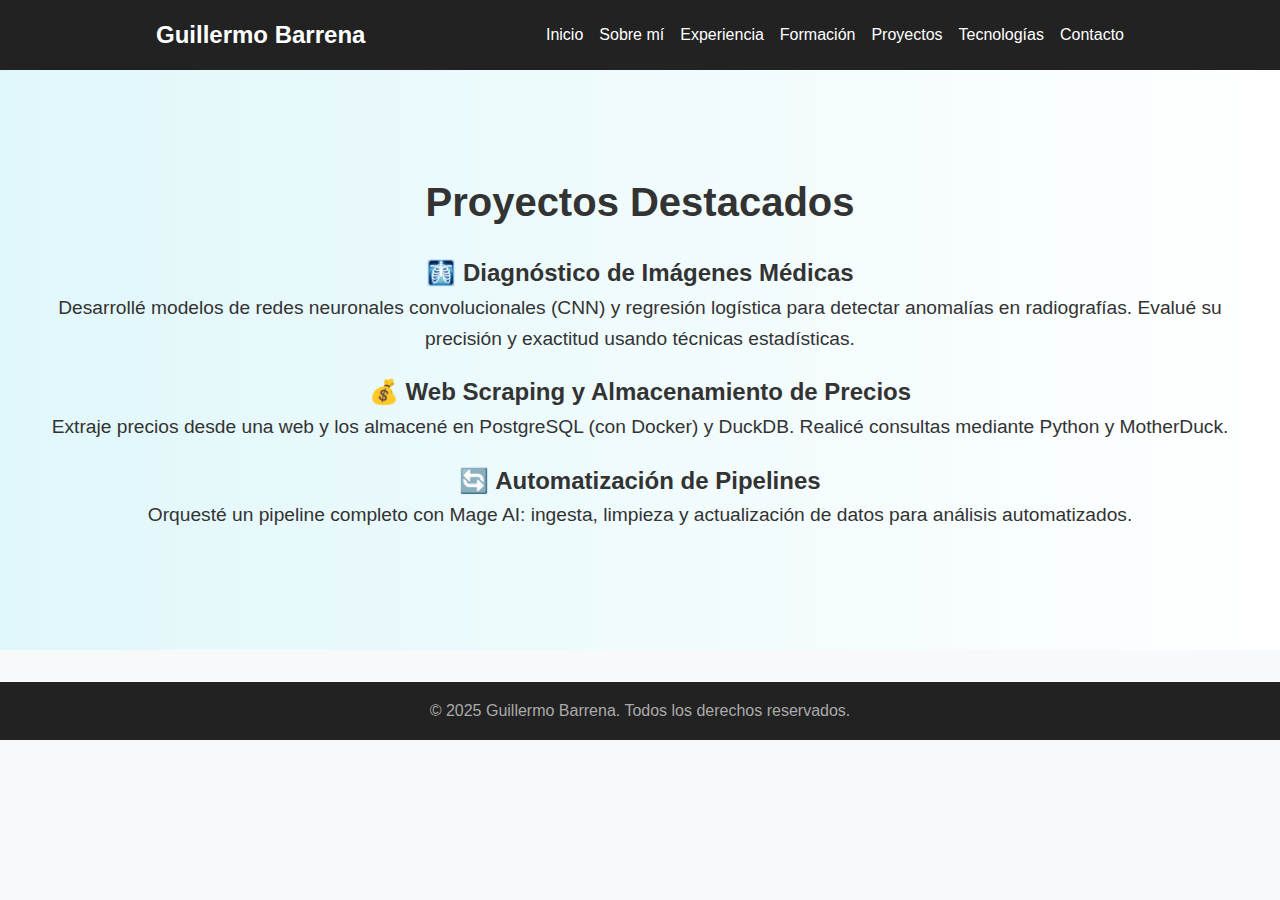
<file: proyects.html>
<!DOCTYPE html>
<html lang="es">
<head>
  <meta charset="UTF-8" />
  <meta name="viewport" content="width=device-width, initial-scale=1.0" />
  <title>Proyectos - Guillermo Barrena</title>
  <link rel="stylesheet" href="assets/css/style.css" />
</head>
<body>

  <header>
    <nav class="navbar">
      <div class="logo">Guillermo Barrena</div>
      <ul class="nav-links">
        <li><a href="index.html">Inicio</a></li>
        <li><a href="about.html">Sobre mí</a></li>
        <li><a href="experience.html">Experiencia</a></li>
        <li><a href="education.html">Formación</a></li>
        <li><a href="projects.html">Proyectos</a></li>
        <li><a href="tools.html">Tecnologías</a></li>
        <li><a href="contact.html">Contacto</a></li>
      </ul>
    </nav>
  </header>

  <main>
    <section class="hero">
      <h1>Proyectos Destacados</h1>

      <h2>🩻 Diagnóstico de Imágenes Médicas</h2>
      <p>Desarrollé modelos de redes neuronales convolucionales (CNN) y regresión logística para detectar anomalías en radiografías. Evalué su precisión y exactitud usando técnicas estadísticas.</p>

      <h2>💰 Web Scraping y Almacenamiento de Precios</h2>
      <p>Extraje precios desde una web y los almacené en PostgreSQL (con Docker) y DuckDB. Realicé consultas mediante Python y MotherDuck.</p>

      <h2>🔄 Automatización de Pipelines</h2>
      <p>Orquesté un pipeline completo con Mage AI: ingesta, limpieza y actualización de datos para análisis automatizados.</p>
    </section>
  </main>

  <footer>
    <p>© 2025 Guillermo Barrena. Todos los derechos reservados.</p>
  </footer>

</body>
</html>
</file>
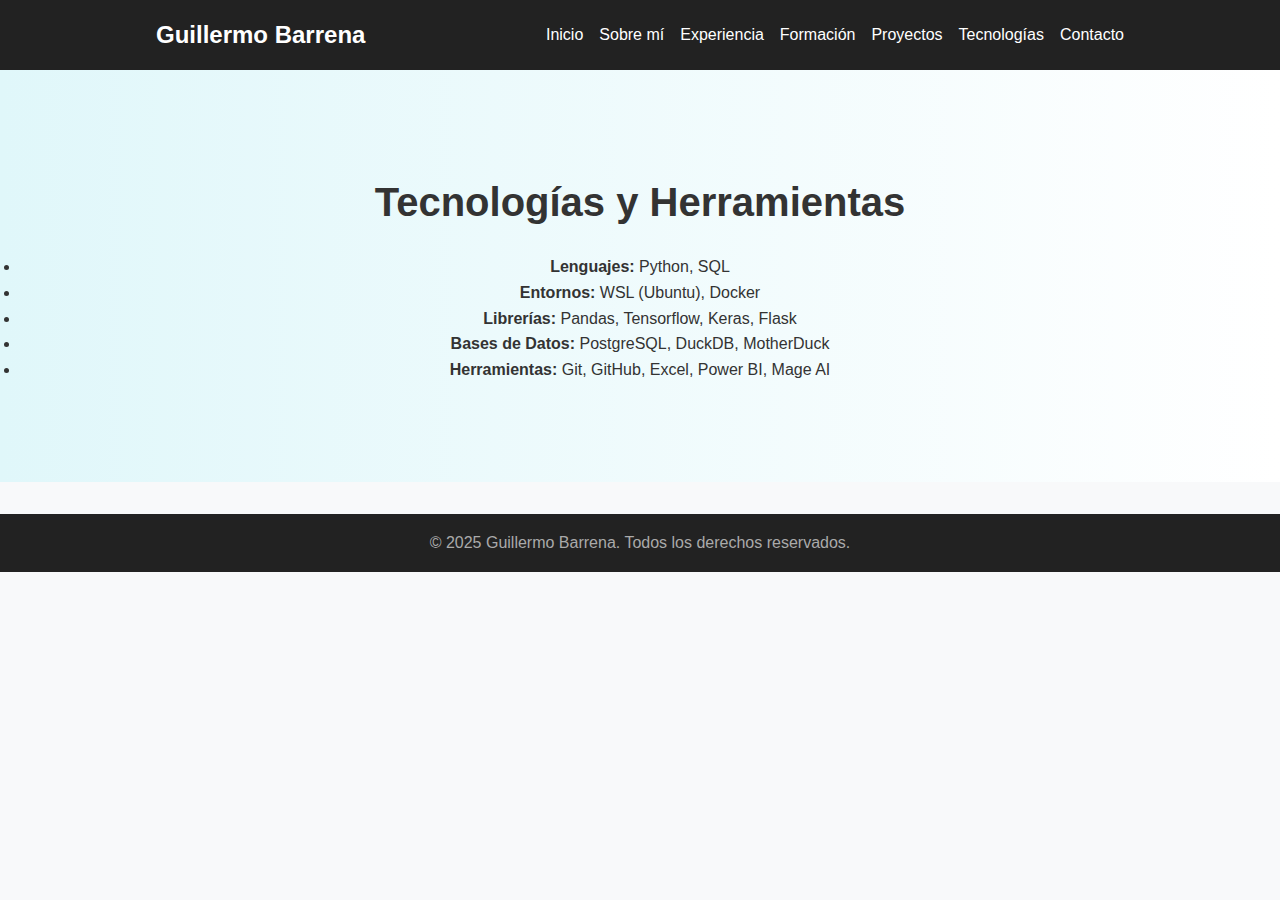
<file: tools.html>
<!DOCTYPE html>
<html lang="es">
<head>
  <meta charset="UTF-8" />
  <meta name="viewport" content="width=device-width, initial-scale=1.0" />
  <title>Tecnologías - Guillermo Barrena</title>
  <link rel="stylesheet" href="assets/css/style.css" />
</head>
<body>

  <header>
    <nav class="navbar">
      <div class="logo">Guillermo Barrena</div>
      <ul class="nav-links">
        <li><a href="index.html">Inicio</a></li>
        <li><a href="about.html">Sobre mí</a></li>
        <li><a href="experience.html">Experiencia</a></li>
        <li><a href="education.html">Formación</a></li>
        <li><a href="projects.html">Proyectos</a></li>
        <li><a href="tools.html">Tecnologías</a></li>
        <li><a href="contact.html">Contacto</a></li>
      </ul>
    </nav>
  </header>

  <main>
    <section class="hero">
      <h1>Tecnologías y Herramientas</h1>
      <ul>
        <li><strong>Lenguajes:</strong> Python, SQL</li>
        <li><strong>Entornos:</strong> WSL (Ubuntu), Docker</li>
        <li><strong>Librerías:</strong> Pandas, Tensorflow, Keras, Flask</li>
        <li><strong>Bases de Datos:</strong> PostgreSQL, DuckDB, MotherDuck</li>
        <li><strong>Herramientas:</strong> Git, GitHub, Excel, Power BI, Mage AI</li>
      </ul>
    </section>
  </main>

  <footer>
    <p>© 2025 Guillermo Barrena. Todos los derechos reservados.</p>
  </footer>

</body>
</html>
</file>
<file: assets/css/style.css>
/* Reset básico */
* {
  margin: 0;
  padding: 0;
  box-sizing: border-box;
}

body {
  font-family: 'Segoe UI', sans-serif;
  background-color: #f8f9fa;
  color: #333;
  line-height: 1.6;
}

/* Header / Navbar */
header {
  background-color: #222;
  padding: 1em 0;
}

.navbar {
  max-width: 1000px;
  margin: 0 auto;
  padding: 0 1em;
  display: flex;
  justify-content: space-between;
  align-items: center;
}

.logo {
  font-size: 1.5em;
  color: white;
  font-weight: bold;
}

.nav-links {
  list-style: none;
  display: flex;
  gap: 1em;
}

.nav-links li a {
  text-decoration: none;
  color: white;
  font-weight: 500;
}

.nav-links li a:hover {
  color: #00bfff;
}

/* Hero Section */
.hero {
  text-align: center;
  padding: 100px 20px;
  background: linear-gradient(to right, #e0f7fa, #ffffff);
}

.hero h1 {
  font-size: 2.5em;
  margin-bottom: 0.5em;
}

.hero p {
  font-size: 1.2em;
  margin-bottom: 1em;
}

.btn {
  display: inline-block;
  background-color: #007bff;
  color: white;
  text-decoration: none;
  padding: 0.7em 1.5em;
  border-radius: 5px;
  font-weight: bold;
}

.btn:hover {
  background-color: #0056b3;
}

/* Footer */
footer {
  text-align: center;
  padding: 1em;
  background-color: #222;
  color: #aaa;
  margin-top: 2em;
}
</file>
